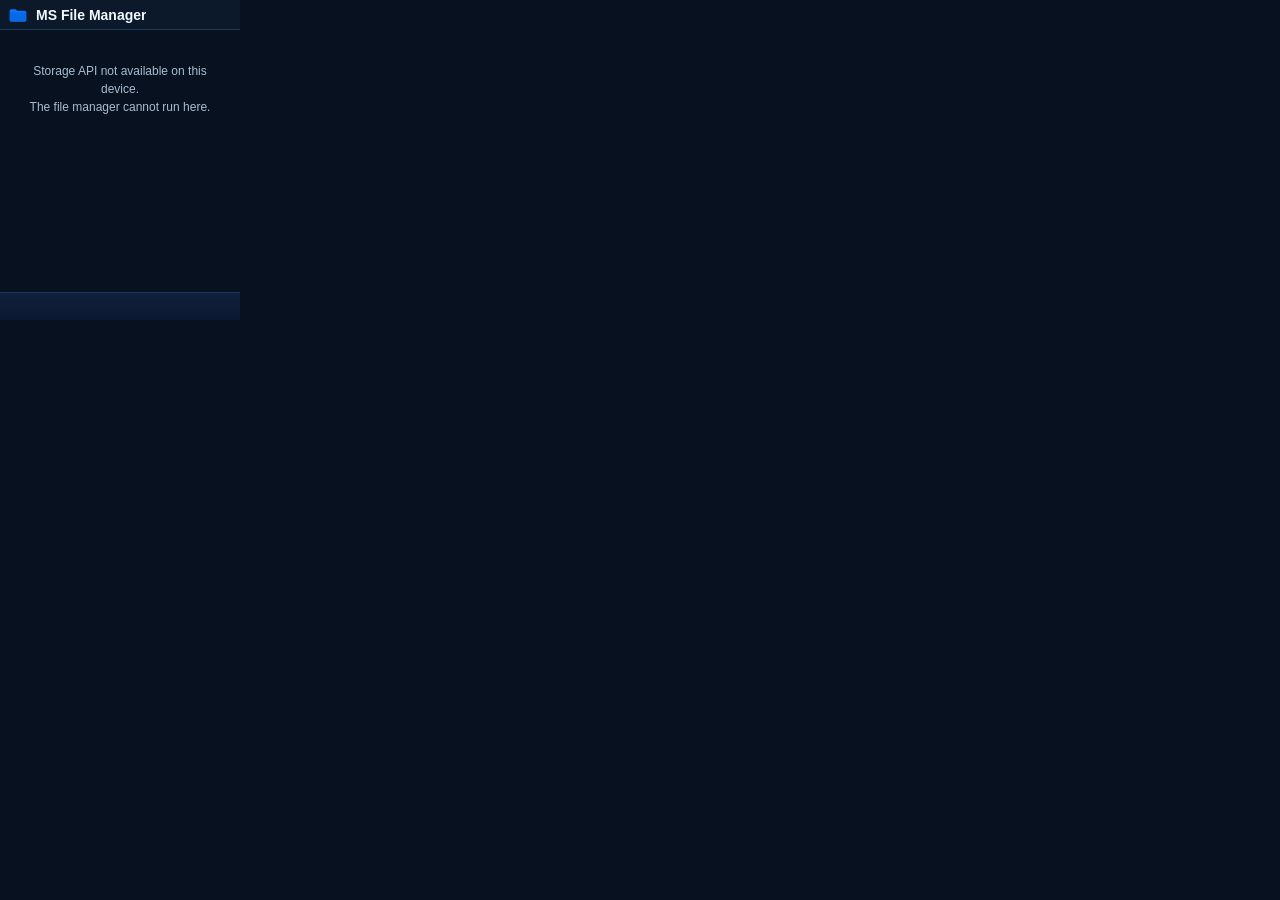
<file: index.html>
<!DOCTYPE html>
<html>
<head>
<meta charset="utf-8">
<meta name="viewport" content="width=device-width, initial-scale=1">
<title>MS File Manager</title>
<link rel="stylesheet" href="css/style.css">
</head>
<body>
<!-- ============ SVG icon sprite (local, no emoji) ============ -->
<svg width="0" height="0" style="position:absolute" aria-hidden="true">
  <defs>
    <symbol id="i-app" viewBox="0 0 24 24">
      <path d="M2 7c0-1.1.9-2 2-2h5l2 2h9c1.1 0 2 .9 2 2v9c0 1.1-.9 2-2 2H4c-1.1 0-2-.9-2-2z" fill="#0878F9"/>
      <path d="M2 9h20v9c0 1.1-.9 2-2 2H4c-1.1 0-2-.9-2-2z" fill="#0A5BD6" opacity=".55"/>
    </symbol>
    <symbol id="i-folder" viewBox="0 0 24 24">
      <path d="M2 7c0-1.1.9-2 2-2h5l2 2h9c1.1 0 2 .9 2 2v9c0 1.1-.9 2-2 2H4c-1.1 0-2-.9-2-2z" fill="#FFB52E"/>
      <path d="M2 9.5h20V18c0 1.1-.9 2-2 2H4c-1.1 0-2-.9-2-2z" fill="#E09A1F" opacity=".55"/>
    </symbol>
    <symbol id="i-img" viewBox="0 0 24 24">
      <rect x="3" y="4" width="18" height="16" rx="2" fill="#123A5C"/>
      <rect x="3" y="4" width="18" height="16" rx="2" fill="none" stroke="#50C8F5" stroke-width="1.6"/>
      <circle cx="9" cy="10" r="1.8" fill="#50C8F5"/>
      <path d="M4 18l5-5 3.5 3.5L16 13l4 4v1.5c0 .8-.7 1.5-1.5 1.5h-13C4.7 20 4 19.3 4 18.5z" fill="#50C8F5" opacity=".8"/>
    </symbol>
    <symbol id="i-vid" viewBox="0 0 24 24">
      <rect x="2.5" y="5" width="19" height="14" rx="3" fill="#C06AF3"/>
      <path d="M10.5 9.2l5.5 2.8-5.5 2.8z" fill="#0B192B"/>
    </symbol>
    <symbol id="i-aud" viewBox="0 0 24 24">
      <path d="M9.5 17.5a2.8 2.8 0 1 1-2-2.7V6.2l10-2.4v9.4a2.8 2.8 0 1 1-2-2.7V6.9l-6 1.4z" fill="#E86CB8"/>
    </symbol>
    <symbol id="i-doc" viewBox="0 0 24 24">
      <path d="M6 2.5h8L19 7.5V21.5H6z" fill="#F5A623"/>
      <path d="M14 2.5v5h5z" fill="#B97A1A"/>
      <path d="M9 12h6M9 15h6M9 18h4" stroke="#7A4d0d" stroke-width="1.6" stroke-linecap="round"/>
    </symbol>
    <symbol id="i-zip" viewBox="0 0 24 24">
      <rect x="5.5" y="2.5" width="13" height="19" rx="2" fill="#FFD23E"/>
      <path d="M12 2.5v19" stroke="#B98A00" stroke-width="1.4"/>
      <rect x="10.2" y="8" width="3.6" height="5" rx="1" fill="#B98A00"/>
      <path d="M8.5 6.5h7M8.5 17.5h7" stroke="#B98A00" stroke-width="1.2"/>
    </symbol>
    <symbol id="i-dl" viewBox="0 0 24 24">
      <path d="M12 3v10.5m0 0L7.5 9.5M12 13.5l4.5-4" stroke="#50C8F5" stroke-width="2.2" fill="none" stroke-linecap="round" stroke-linejoin="round"/>
      <path d="M4 15.5V19c0 .8.7 1.5 1.5 1.5h13c.8 0 1.5-.7 1.5-1.5v-3.5" stroke="#50C8F5" stroke-width="2.2" fill="none" stroke-linecap="round"/>
    </symbol>
    <symbol id="i-music" viewBox="0 0 24 24">
      <circle cx="12" cy="12" r="9.5" fill="#3A2350"/>
      <path d="M10 15.8a2.3 2.3 0 1 1-1.6-2.2V7.4l7-1.7v6.6a2.3 2.3 0 1 1-1.6-2.2V8l-3.8.9z" fill="#C06AF3"/>
    </symbol>
    <symbol id="i-phone" viewBox="0 0 24 24">
      <rect x="7" y="2" width="10" height="20" rx="2.5" fill="none" stroke="#A9BCD2" stroke-width="1.8"/>
      <circle cx="12" cy="18.5" r="1.3" fill="#A9BCD2"/>
      <path d="M10 4.5h4" stroke="#A9BCD2" stroke-width="1.4" stroke-linecap="round"/>
    </symbol>
    <symbol id="i-sd" viewBox="0 0 24 24">
      <path d="M7 2.5h6.5L19 8v13.5H7z" fill="none" stroke="#A9BCD2" stroke-width="1.8" stroke-linejoin="round"/>
      <text x="13" y="16.5" font-size="7" font-family="sans-serif" font-weight="bold" text-anchor="middle" fill="#A9BCD2">SD</text>
    </symbol>
    <symbol id="i-search" viewBox="0 0 24 24">
      <circle cx="10.5" cy="10.5" r="6.5" fill="none" stroke="#50C8F5" stroke-width="2.2"/>
      <path d="M15.5 15.5L21 21" stroke="#50C8F5" stroke-width="2.4" stroke-linecap="round"/>
    </symbol>
    <symbol id="i-chev" viewBox="0 0 24 24">
      <path d="M9 5l7 7-7 7" fill="none" stroke="#8FA6C2" stroke-width="2.4" stroke-linecap="round" stroke-linejoin="round"/>
    </symbol>
    <symbol id="i-back" viewBox="0 0 24 24">
      <path d="M15 5l-7 7 7 7" fill="none" stroke="#F4F8FF" stroke-width="2.4" stroke-linecap="round" stroke-linejoin="round"/>
    </symbol>
    <symbol id="i-info" viewBox="0 0 24 24">
      <circle cx="12" cy="12" r="9" fill="none" stroke="#A9BCD2" stroke-width="1.8"/>
      <circle cx="12" cy="7.5" r="1.3" fill="#A9BCD2"/>
      <path d="M12 11v6" stroke="#A9BCD2" stroke-width="2" stroke-linecap="round"/>
    </symbol>
    <symbol id="i-trash" viewBox="0 0 24 24">
      <path d="M5 7h14M10 5h4M8 7l1 13h6l1-13" fill="none" stroke="#FF4D61" stroke-width="1.9" stroke-linecap="round" stroke-linejoin="round"/>
      <path d="M10.5 10.5V17M13.5 10.5V17" stroke="#FF4D61" stroke-width="1.6" stroke-linecap="round"/>
    </symbol>
    <symbol id="i-edit" viewBox="0 0 24 24">
      <path d="M4 20l1-4L16.5 4.5a1.8 1.8 0 0 1 2.5 0l.5.5a1.8 1.8 0 0 1 0 2.5L8 19z" fill="#50C8F5"/>
    </symbol>
    <symbol id="i-copy" viewBox="0 0 24 24">
      <rect x="8" y="8" width="12" height="13" rx="2" fill="none" stroke="#A9BCD2" stroke-width="1.8"/>
      <path d="M5 15V5c0-1.1.9-2 2-2h8" fill="none" stroke="#A9BCD2" stroke-width="1.8" stroke-linecap="round"/>
    </symbol>
    <symbol id="i-move" viewBox="0 0 24 24">
      <path d="M4 9h13m0 0l-3.5-3.5M17 9l-3.5 3.5M20 15H7m0 0l3.5-3.5M7 15l3.5 3.5" fill="none" stroke="#50C8F5" stroke-width="1.9" stroke-linecap="round" stroke-linejoin="round"/>
    </symbol>
    <symbol id="i-share" viewBox="0 0 24 24">
      <circle cx="6" cy="12" r="2.6" fill="#50C8F5"/>
      <circle cx="17" cy="5.5" r="2.6" fill="#50C8F5"/>
      <circle cx="17" cy="18.5" r="2.6" fill="#50C8F5"/>
      <path d="M8.3 10.8l6.4-4M8.3 13.2l6.4 4" stroke="#50C8F5" stroke-width="1.8"/>
    </symbol>
    <symbol id="i-open" viewBox="0 0 24 24">
      <path d="M6 3.5h8L19 8.5v12H6z" fill="#0E2A45" stroke="#50C8F5" stroke-width="1.6"/>
      <path d="M14 3.5v5h5" fill="#0E2A45" stroke="#50C8F5" stroke-width="1.6"/>
      <path d="M9.5 13.5l5-2.5-2 5.5z" fill="#50C8F5"/>
    </symbol>
    <symbol id="i-plus" viewBox="0 0 24 24">
      <path d="M12 5v14M5 12h14" stroke="#50C8F5" stroke-width="2.4" stroke-linecap="round"/>
    </symbol>
    <symbol id="i-x" viewBox="0 0 24 24">
      <path d="M6 6l12 12M18 6L6 18" stroke="#A9BCD2" stroke-width="2.4" stroke-linecap="round"/>
    </symbol>
    <symbol id="i-check" viewBox="0 0 24 24">
      <path d="M4.5 12.5l5 5L19.5 7" fill="none" stroke="#3ED598" stroke-width="2.6" stroke-linecap="round" stroke-linejoin="round"/>
    </symbol>
    <symbol id="i-up" viewBox="0 0 24 24">
      <path d="M12 19V6m0 0l-6 6m6-6l6 6" fill="none" stroke="#FFB52E" stroke-width="2.2" stroke-linecap="round" stroke-linejoin="round"/>
    </symbol>
    <symbol id="i-gear" viewBox="0 0 24 24">
      <circle cx="12" cy="12" r="3.2" fill="none" stroke="#A9BCD2" stroke-width="1.8"/>
      <path d="M12 2.8v3M12 18.2v3M2.8 12h3M18.2 12h3M5.5 5.5l2.1 2.1M16.4 16.4l2.1 2.1M18.5 5.5l-2.1 2.1M7.6 16.4l-2.1 2.1" stroke="#A9BCD2" stroke-width="1.8" stroke-linecap="round"/>
    </symbol>
  </defs>
</svg>

<div id="app">
  <header id="hdr">
    <span id="hdr-ic"><svg><use xlink:href="#i-app" href="#i-app"/></svg></span>
    <span id="hdr-title">MS File Manager</span>
  </header>

  <main id="main">
    <!-- Screen 1: Home dashboard -->
    <section id="scr-home" class="screen">
      <div id="stor-cards"></div>
      <div id="cat-grid"></div>
      <div id="quick-list"></div>
    </section>

    <!-- Screens 2+3: folder/file browser (also used for Recent + categories) -->
    <section id="scr-browse" class="screen hidden">
      <div id="browse-list" class="list"></div>
    </section>

    <!-- Screen 5: file details -->
    <section id="scr-props" class="screen hidden">
      <div id="props-body"></div>
    </section>

    <!-- Screen 6: copy/move destination picker -->
    <section id="scr-picker" class="screen hidden">
      <div id="picker-crumb" class="crumb"></div>
      <div id="picker-list" class="list"></div>
    </section>

    <!-- Screen 7: search -->
    <section id="scr-search" class="screen hidden">
      <div id="search-bar">
        <svg class="sic"><use xlink:href="#i-search" href="#i-search"/></svg>
        <input id="search-input" type="text" maxlength="64" placeholder="Search files" autocomplete="off">
        <button id="search-clear" tabindex="-1"><svg><use xlink:href="#i-x" href="#i-x"/></svg></button>
      </div>
      <div id="search-hint" class="hint"></div>
      <div id="search-list" class="list"></div>
    </section>

    <!-- Screen 8: ZIP archive view -->
    <section id="scr-zip" class="screen hidden">
      <div id="zip-list" class="list"></div>
    </section>

    <!-- Settings -->
    <section id="scr-settings" class="screen hidden">
      <div id="settings-list" class="list"></div>
    </section>

    <!-- Text viewer -->
    <section id="scr-text" class="screen hidden">
      <pre id="text-body"></pre>
    </section>
  </main>

  <!-- Screen 4: file action popup menu (reused for all popup menus) -->
  <div id="menu-ov" class="overlay hidden">
    <div id="menu-box">
      <div id="menu-title">File Options</div>
      <div id="menu-list"></div>
    </div>
  </div>

  <!-- Generic dialog: confirm / prompt / message -->
  <div id="dlg-ov" class="overlay hidden">
    <div id="dlg-box">
      <div id="dlg-title"></div>
      <div id="dlg-msg"></div>
      <input id="dlg-input" type="text" maxlength="64" class="hidden">
      <div id="dlg-btns"></div>
    </div>
  </div>

  <!-- Busy / progress -->
  <div id="busy-ov" class="overlay hidden">
    <div id="busy-box"><div id="busy-spin"></div><div id="busy-msg">Working…</div></div>
  </div>

  <div id="toast" class="hidden"></div>

  <footer id="softkeys">
    <span id="sk-l"></span><span id="sk-c"></span><span id="sk-r"></span>
  </footer>
</div>

<script src="js/filesystem.js"></script>
<script src="js/operations.js"></script>
<script src="js/archive.js"></script>
<script src="js/app.js"></script>
</body>
</html>
</file>
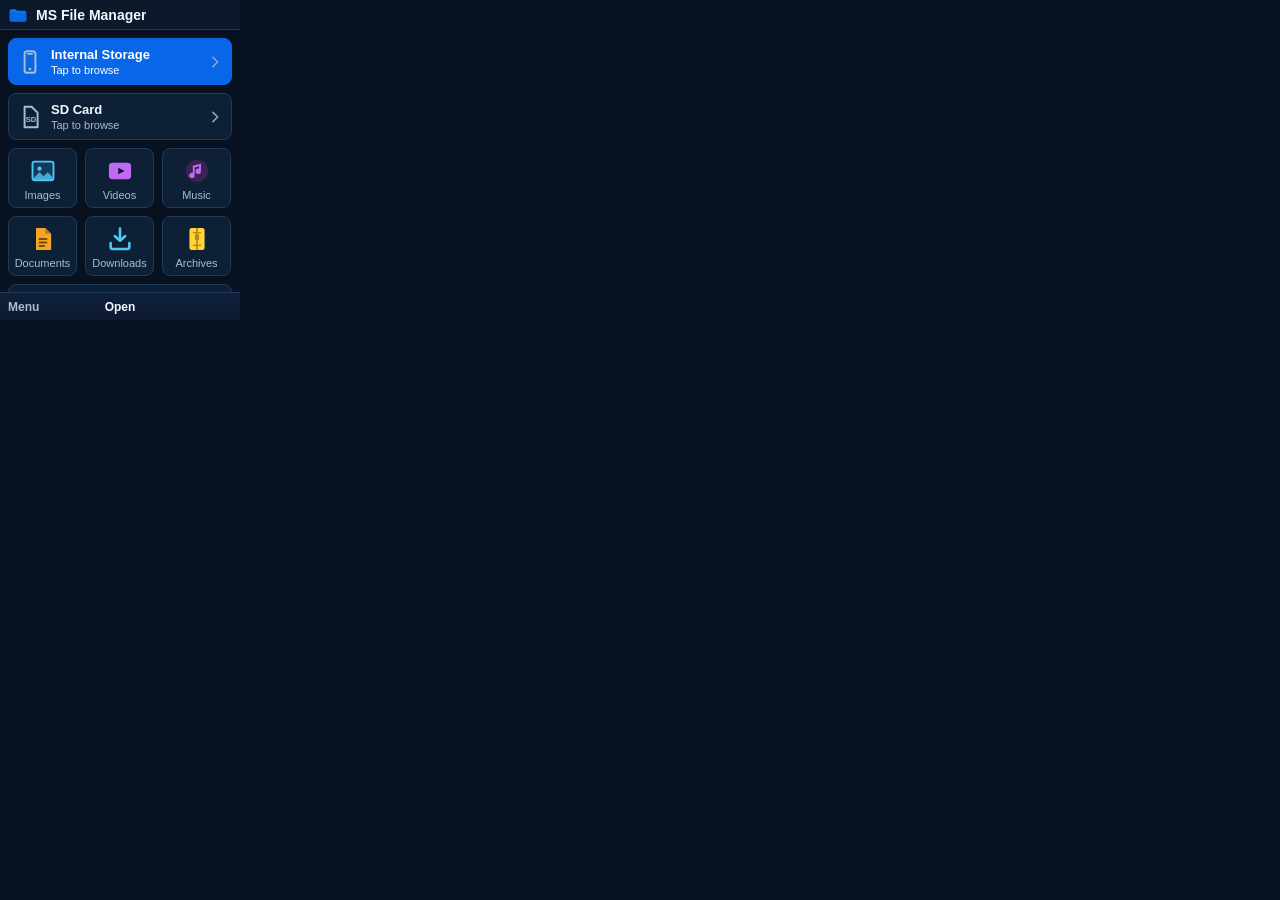
<file: tests/shots.html>
<!DOCTYPE html>
<html>
<head>
<meta charset="utf-8">
<meta name="viewport" content="width=device-width, initial-scale=1">
<title>MS File Manager</title>
<link rel="stylesheet" href="../css/style.css">
</head>
<body>
<!-- ============ SVG icon sprite (local, no emoji) ============ -->
<svg width="0" height="0" style="position:absolute" aria-hidden="true">
  <defs>
    <symbol id="i-app" viewBox="0 0 24 24">
      <path d="M2 7c0-1.1.9-2 2-2h5l2 2h9c1.1 0 2 .9 2 2v9c0 1.1-.9 2-2 2H4c-1.1 0-2-.9-2-2z" fill="#0878F9"/>
      <path d="M2 9h20v9c0 1.1-.9 2-2 2H4c-1.1 0-2-.9-2-2z" fill="#0A5BD6" opacity=".55"/>
    </symbol>
    <symbol id="i-folder" viewBox="0 0 24 24">
      <path d="M2 7c0-1.1.9-2 2-2h5l2 2h9c1.1 0 2 .9 2 2v9c0 1.1-.9 2-2 2H4c-1.1 0-2-.9-2-2z" fill="#FFB52E"/>
      <path d="M2 9.5h20V18c0 1.1-.9 2-2 2H4c-1.1 0-2-.9-2-2z" fill="#E09A1F" opacity=".55"/>
    </symbol>
    <symbol id="i-img" viewBox="0 0 24 24">
      <rect x="3" y="4" width="18" height="16" rx="2" fill="#123A5C"/>
      <rect x="3" y="4" width="18" height="16" rx="2" fill="none" stroke="#50C8F5" stroke-width="1.6"/>
      <circle cx="9" cy="10" r="1.8" fill="#50C8F5"/>
      <path d="M4 18l5-5 3.5 3.5L16 13l4 4v1.5c0 .8-.7 1.5-1.5 1.5h-13C4.7 20 4 19.3 4 18.5z" fill="#50C8F5" opacity=".8"/>
    </symbol>
    <symbol id="i-vid" viewBox="0 0 24 24">
      <rect x="2.5" y="5" width="19" height="14" rx="3" fill="#C06AF3"/>
      <path d="M10.5 9.2l5.5 2.8-5.5 2.8z" fill="#0B192B"/>
    </symbol>
    <symbol id="i-aud" viewBox="0 0 24 24">
      <path d="M9.5 17.5a2.8 2.8 0 1 1-2-2.7V6.2l10-2.4v9.4a2.8 2.8 0 1 1-2-2.7V6.9l-6 1.4z" fill="#E86CB8"/>
    </symbol>
    <symbol id="i-doc" viewBox="0 0 24 24">
      <path d="M6 2.5h8L19 7.5V21.5H6z" fill="#F5A623"/>
      <path d="M14 2.5v5h5z" fill="#B97A1A"/>
      <path d="M9 12h6M9 15h6M9 18h4" stroke="#7A4d0d" stroke-width="1.6" stroke-linecap="round"/>
    </symbol>
    <symbol id="i-zip" viewBox="0 0 24 24">
      <rect x="5.5" y="2.5" width="13" height="19" rx="2" fill="#FFD23E"/>
      <path d="M12 2.5v19" stroke="#B98A00" stroke-width="1.4"/>
      <rect x="10.2" y="8" width="3.6" height="5" rx="1" fill="#B98A00"/>
      <path d="M8.5 6.5h7M8.5 17.5h7" stroke="#B98A00" stroke-width="1.2"/>
    </symbol>
    <symbol id="i-dl" viewBox="0 0 24 24">
      <path d="M12 3v10.5m0 0L7.5 9.5M12 13.5l4.5-4" stroke="#50C8F5" stroke-width="2.2" fill="none" stroke-linecap="round" stroke-linejoin="round"/>
      <path d="M4 15.5V19c0 .8.7 1.5 1.5 1.5h13c.8 0 1.5-.7 1.5-1.5v-3.5" stroke="#50C8F5" stroke-width="2.2" fill="none" stroke-linecap="round"/>
    </symbol>
    <symbol id="i-music" viewBox="0 0 24 24">
      <circle cx="12" cy="12" r="9.5" fill="#3A2350"/>
      <path d="M10 15.8a2.3 2.3 0 1 1-1.6-2.2V7.4l7-1.7v6.6a2.3 2.3 0 1 1-1.6-2.2V8l-3.8.9z" fill="#C06AF3"/>
    </symbol>
    <symbol id="i-phone" viewBox="0 0 24 24">
      <rect x="7" y="2" width="10" height="20" rx="2.5" fill="none" stroke="#A9BCD2" stroke-width="1.8"/>
      <circle cx="12" cy="18.5" r="1.3" fill="#A9BCD2"/>
      <path d="M10 4.5h4" stroke="#A9BCD2" stroke-width="1.4" stroke-linecap="round"/>
    </symbol>
    <symbol id="i-sd" viewBox="0 0 24 24">
      <path d="M7 2.5h6.5L19 8v13.5H7z" fill="none" stroke="#A9BCD2" stroke-width="1.8" stroke-linejoin="round"/>
      <text x="13" y="16.5" font-size="7" font-family="sans-serif" font-weight="bold" text-anchor="middle" fill="#A9BCD2">SD</text>
    </symbol>
    <symbol id="i-search" viewBox="0 0 24 24">
      <circle cx="10.5" cy="10.5" r="6.5" fill="none" stroke="#50C8F5" stroke-width="2.2"/>
      <path d="M15.5 15.5L21 21" stroke="#50C8F5" stroke-width="2.4" stroke-linecap="round"/>
    </symbol>
    <symbol id="i-chev" viewBox="0 0 24 24">
      <path d="M9 5l7 7-7 7" fill="none" stroke="#8FA6C2" stroke-width="2.4" stroke-linecap="round" stroke-linejoin="round"/>
    </symbol>
    <symbol id="i-back" viewBox="0 0 24 24">
      <path d="M15 5l-7 7 7 7" fill="none" stroke="#F4F8FF" stroke-width="2.4" stroke-linecap="round" stroke-linejoin="round"/>
    </symbol>
    <symbol id="i-info" viewBox="0 0 24 24">
      <circle cx="12" cy="12" r="9" fill="none" stroke="#A9BCD2" stroke-width="1.8"/>
      <circle cx="12" cy="7.5" r="1.3" fill="#A9BCD2"/>
      <path d="M12 11v6" stroke="#A9BCD2" stroke-width="2" stroke-linecap="round"/>
    </symbol>
    <symbol id="i-trash" viewBox="0 0 24 24">
      <path d="M5 7h14M10 5h4M8 7l1 13h6l1-13" fill="none" stroke="#FF4D61" stroke-width="1.9" stroke-linecap="round" stroke-linejoin="round"/>
      <path d="M10.5 10.5V17M13.5 10.5V17" stroke="#FF4D61" stroke-width="1.6" stroke-linecap="round"/>
    </symbol>
    <symbol id="i-edit" viewBox="0 0 24 24">
      <path d="M4 20l1-4L16.5 4.5a1.8 1.8 0 0 1 2.5 0l.5.5a1.8 1.8 0 0 1 0 2.5L8 19z" fill="#50C8F5"/>
    </symbol>
    <symbol id="i-copy" viewBox="0 0 24 24">
      <rect x="8" y="8" width="12" height="13" rx="2" fill="none" stroke="#A9BCD2" stroke-width="1.8"/>
      <path d="M5 15V5c0-1.1.9-2 2-2h8" fill="none" stroke="#A9BCD2" stroke-width="1.8" stroke-linecap="round"/>
    </symbol>
    <symbol id="i-move" viewBox="0 0 24 24">
      <path d="M4 9h13m0 0l-3.5-3.5M17 9l-3.5 3.5M20 15H7m0 0l3.5-3.5M7 15l3.5 3.5" fill="none" stroke="#50C8F5" stroke-width="1.9" stroke-linecap="round" stroke-linejoin="round"/>
    </symbol>
    <symbol id="i-share" viewBox="0 0 24 24">
      <circle cx="6" cy="12" r="2.6" fill="#50C8F5"/>
      <circle cx="17" cy="5.5" r="2.6" fill="#50C8F5"/>
      <circle cx="17" cy="18.5" r="2.6" fill="#50C8F5"/>
      <path d="M8.3 10.8l6.4-4M8.3 13.2l6.4 4" stroke="#50C8F5" stroke-width="1.8"/>
    </symbol>
    <symbol id="i-open" viewBox="0 0 24 24">
      <path d="M6 3.5h8L19 8.5v12H6z" fill="#0E2A45" stroke="#50C8F5" stroke-width="1.6"/>
      <path d="M14 3.5v5h5" fill="#0E2A45" stroke="#50C8F5" stroke-width="1.6"/>
      <path d="M9.5 13.5l5-2.5-2 5.5z" fill="#50C8F5"/>
    </symbol>
    <symbol id="i-plus" viewBox="0 0 24 24">
      <path d="M12 5v14M5 12h14" stroke="#50C8F5" stroke-width="2.4" stroke-linecap="round"/>
    </symbol>
    <symbol id="i-x" viewBox="0 0 24 24">
      <path d="M6 6l12 12M18 6L6 18" stroke="#A9BCD2" stroke-width="2.4" stroke-linecap="round"/>
    </symbol>
    <symbol id="i-check" viewBox="0 0 24 24">
      <path d="M4.5 12.5l5 5L19.5 7" fill="none" stroke="#3ED598" stroke-width="2.6" stroke-linecap="round" stroke-linejoin="round"/>
    </symbol>
    <symbol id="i-up" viewBox="0 0 24 24">
      <path d="M12 19V6m0 0l-6 6m6-6l6 6" fill="none" stroke="#FFB52E" stroke-width="2.2" stroke-linecap="round" stroke-linejoin="round"/>
    </symbol>
    <symbol id="i-gear" viewBox="0 0 24 24">
      <circle cx="12" cy="12" r="3.2" fill="none" stroke="#A9BCD2" stroke-width="1.8"/>
      <path d="M12 2.8v3M12 18.2v3M2.8 12h3M18.2 12h3M5.5 5.5l2.1 2.1M16.4 16.4l2.1 2.1M18.5 5.5l-2.1 2.1M7.6 16.4l-2.1 2.1" stroke="#A9BCD2" stroke-width="1.8" stroke-linecap="round"/>
    </symbol>
  </defs>
</svg>

<div id="app">
  <header id="hdr">
    <span id="hdr-ic"><svg><use xlink:href="#i-app" href="#i-app"/></svg></span>
    <span id="hdr-title">MS File Manager</span>
  </header>

  <main id="main">
    <!-- Screen 1: Home dashboard -->
    <section id="scr-home" class="screen">
      <div id="stor-cards"></div>
      <div id="cat-grid"></div>
      <div id="quick-list"></div>
    </section>

    <!-- Screens 2+3: folder/file browser (also used for Recent + categories) -->
    <section id="scr-browse" class="screen hidden">
      <div id="browse-list" class="list"></div>
    </section>

    <!-- Screen 5: file details -->
    <section id="scr-props" class="screen hidden">
      <div id="props-body"></div>
    </section>

    <!-- Screen 6: copy/move destination picker -->
    <section id="scr-picker" class="screen hidden">
      <div id="picker-crumb" class="crumb"></div>
      <div id="picker-list" class="list"></div>
    </section>

    <!-- Screen 7: search -->
    <section id="scr-search" class="screen hidden">
      <div id="search-bar">
        <svg class="sic"><use xlink:href="#i-search" href="#i-search"/></svg>
        <input id="search-input" type="text" maxlength="64" placeholder="Search files" autocomplete="off">
        <button id="search-clear" tabindex="-1"><svg><use xlink:href="#i-x" href="#i-x"/></svg></button>
      </div>
      <div id="search-hint" class="hint"></div>
      <div id="search-list" class="list"></div>
    </section>

    <!-- Screen 8: ZIP archive view -->
    <section id="scr-zip" class="screen hidden">
      <div id="zip-list" class="list"></div>
    </section>

    <!-- Settings -->
    <section id="scr-settings" class="screen hidden">
      <div id="settings-list" class="list"></div>
    </section>

    <!-- Text viewer -->
    <section id="scr-text" class="screen hidden">
      <pre id="text-body"></pre>
    </section>
  </main>

  <!-- Screen 4: file action popup menu (reused for all popup menus) -->
  <div id="menu-ov" class="overlay hidden">
    <div id="menu-box">
      <div id="menu-title">File Options</div>
      <div id="menu-list"></div>
    </div>
  </div>

  <!-- Generic dialog: confirm / prompt / message -->
  <div id="dlg-ov" class="overlay hidden">
    <div id="dlg-box">
      <div id="dlg-title"></div>
      <div id="dlg-msg"></div>
      <input id="dlg-input" type="text" maxlength="64" class="hidden">
      <div id="dlg-btns"></div>
    </div>
  </div>

  <!-- Busy / progress -->
  <div id="busy-ov" class="overlay hidden">
    <div id="busy-box"><div id="busy-spin"></div><div id="busy-msg">Working…</div></div>
  </div>

  <div id="toast" class="hidden"></div>

  <footer id="softkeys">
    <span id="sk-l"></span><span id="sk-c"></span><span id="sk-r"></span>
  </footer>
</div>

<script src="fake.js"></script>
<script src="driver.js"></script>
<script src="../js/filesystem.js"></script>
<script src="../js/operations.js"></script>
<script src="../js/archive.js"></script>
<script src="../js/app.js"></script>
</body>
</html>
</file>
<file: css/style.css>
/* MS File Manager — premium dark theme for 240x320 KaiOS. ES5-era CSS only. */
:root {
  --bg: #07111F;
  --bg2: #0B192B;
  --card: #0D2035;
  --blue: #0878F9;
  --sel: #0866E8;
  --text: #F4F8FF;
  --text2: #A9BCD2;
  --folder: #FFB52E;
  --img: #50C8F5;
  --vid: #C06AF3;
  --aud: #E86CB8;
  --red: #FF4D61;
  --green: #3ED598;
  --border: #203B57;
}
* { margin: 0; padding: 0; box-sizing: border-box; }
html, body { width: 240px; height: 320px; overflow: hidden; }
body {
  background: var(--bg);
  color: var(--text);
  font-family: sans-serif;
  font-size: 13px;
  -moz-user-select: none;
}
.hidden { display: none !important; }
svg { display: block; }

#app { width: 240px; height: 320px; display: flex; flex-direction: column; background: var(--bg); }

/* ---------- header (30px) ---------- */
#hdr {
  height: 30px; flex: 0 0 30px;
  display: flex; align-items: center; gap: 8px;
  padding: 0 8px;
  background: var(--bg2);
  border-bottom: 1px solid var(--border);
}
#hdr-ic { width: 20px; height: 20px; flex: 0 0 20px; }
#hdr-ic svg { width: 20px; height: 20px; }
#hdr-title {
  font-size: 14px; font-weight: bold; color: var(--text);
  white-space: nowrap; overflow: hidden; text-overflow: ellipsis;
}

/* ---------- main / screens ---------- */
#main { flex: 1 1 auto; overflow: hidden; position: relative; }
.screen { height: 100%; overflow-y: auto; overflow-x: hidden; padding: 8px; position: relative; }
.screen::-webkit-scrollbar { width: 0; }

/* ---------- home: storage cards ---------- */
.stor-card {
  display: flex; align-items: center; gap: 8px;
  background: var(--card);
  border: 1px solid var(--border);
  border-radius: 8px;
  padding: 8px; margin-bottom: 8px;
}
.stor-card.focused { background: var(--sel); border-color: var(--sel); }
.stor-card.focused .stor-sub, .stor-card.focused .stor-name { color: #fff; }
.stor-ic { width: 26px; height: 26px; flex: 0 0 26px; }
.stor-ic svg { width: 26px; height: 26px; }
.stor-mid { flex: 1 1 auto; min-width: 0; }
.stor-name { font-size: 13px; font-weight: bold; }
.stor-sub { font-size: 11px; color: var(--text2); margin-top: 2px; }
.stor-bar { height: 5px; background: #13283f; border-radius: 3px; margin-top: 5px; overflow: hidden; }
.stor-card.focused .stor-bar { background: rgba(255,255,255,.25); }
.stor-fill { height: 100%; background: var(--blue); border-radius: 3px; }
.stor-card.focused .stor-fill { background: #fff; }
.stor-chev { width: 16px; height: 16px; flex: 0 0 16px; }
.stor-chev svg { width: 16px; height: 16px; }

/* ---------- home: category grid ---------- */
#cat-grid {
  display: flex; flex-wrap: wrap; gap: 8px; margin-bottom: 8px;
}
.cat-tile {
  width: 69px; /* (240-16-16)/3 */
  background: var(--card);
  border: 1px solid var(--border);
  border-radius: 8px;
  padding: 8px 4px 6px;
  text-align: center;
}
.cat-tile.focused { background: var(--sel); border-color: var(--sel); }
.cat-tile svg { width: 28px; height: 28px; margin: 0 auto 4px; }
.cat-tile .t { font-size: 11px; color: var(--text2); }
.cat-tile.focused .t { color: #fff; }

/* ---------- quick rows (home bottom) ---------- */
.qrow {
  display: flex; align-items: center; gap: 8px;
  background: var(--card); border: 1px solid var(--border);
  border-radius: 8px; padding: 8px; margin-bottom: 8px;
}
.qrow.focused { background: var(--sel); border-color: var(--sel); }
.qrow svg { width: 20px; height: 20px; flex: 0 0 20px; }
.qrow .t { font-size: 13px; }
.qrow .chev { margin-left: auto; width: 16px; height: 16px; }
.qrow .chev svg { width: 16px; height: 16px; }

/* ---------- generic list rows ---------- */
.list { display: flex; flex-direction: column; gap: 4px; }
.row {
  display: flex; align-items: center; gap: 8px;
  padding: 6px 8px;
  border-radius: 8px;
  border: 1px solid transparent;
  min-height: 44px;
}
.row.focused { background: var(--sel); border-color: var(--sel); }
.row .ric { width: 28px; height: 28px; flex: 0 0 28px; }
.row .ric svg { width: 28px; height: 28px; }
.row .rmid { flex: 1 1 auto; min-width: 0; }
.row .rn {
  font-size: 13px; color: var(--text);
  white-space: nowrap; overflow: hidden; text-overflow: ellipsis;
}
.row .rs { font-size: 11px; color: var(--text2); margin-top: 2px; white-space: nowrap; overflow: hidden; text-overflow: ellipsis; }
.row.focused .rs { color: #dbe9ff; }
.row .rmeta { font-size: 11px; color: var(--text2); flex: 0 0 auto; }
.row.focused .rmeta { color: #dbe9ff; }
.row .rchev { width: 16px; height: 16px; flex: 0 0 16px; }
.row .rchev svg { width: 16px; height: 16px; }
.row .rval { font-size: 12px; color: var(--text2); }
.row.focused .rval { color: #fff; }
.empty-note {
  text-align: center; color: var(--text2); font-size: 12px;
  padding: 24px 16px; line-height: 1.5;
}

/* ---------- popup menu (screen 4) ---------- */
.overlay {
  position: absolute; left: 0; top: 0; width: 240px; height: 292px;
  background: rgba(3, 8, 16, .72);
  display: flex; align-items: center; justify-content: center;
  z-index: 20;
}
#menu-box {
  width: 200px; max-height: 264px; overflow-y: auto;
  background: var(--bg2);
  border: 1px solid var(--border);
  border-radius: 10px;
  padding: 6px;
}
#menu-box::-webkit-scrollbar { width: 0; }
#menu-title {
  text-align: center; font-size: 13px; font-weight: bold;
  padding: 8px 4px; color: var(--text);
  border-bottom: 1px solid var(--border); margin-bottom: 4px;
}
.mi {
  display: flex; align-items: center; gap: 10px;
  padding: 8px; border-radius: 7px; font-size: 13px;
}
.mi svg { width: 20px; height: 20px; flex: 0 0 20px; }
.mi.focused { background: var(--sel); }
.mi.disabled { opacity: .38; }
.mi-sep { height: 1px; background: var(--border); margin: 4px 8px; }
.mi .why { font-size: 10px; color: var(--text2); margin-left: auto; }

/* ---------- dialog ---------- */
#dlg-box {
  width: 208px; background: var(--bg2);
  border: 1px solid var(--border); border-radius: 10px; padding: 12px;
}
#dlg-title { font-size: 13px; font-weight: bold; margin-bottom: 8px; text-align: center; }
#dlg-msg { font-size: 12px; color: var(--text2); line-height: 1.5; margin-bottom: 10px; word-wrap: break-word; }
#dlg-input {
  width: 100%; padding: 7px 8px; margin-bottom: 10px;
  background: var(--bg); border: 1px solid var(--border); border-radius: 6px;
  color: var(--text); font-size: 13px; outline: none;
}
#dlg-input:focus { border-color: var(--blue); }
#dlg-btns { display: flex; gap: 8px; }
.dbtn {
  flex: 1; text-align: center; padding: 8px 4px;
  border-radius: 7px; font-size: 12px; font-weight: bold;
  background: var(--card); border: 1px solid var(--border); color: var(--text);
}
.dbtn.focused { background: var(--sel); border-color: var(--sel); color: #fff; }
.dbtn.danger.focused { background: var(--red); border-color: var(--red); }

/* ---------- busy ---------- */
#busy-box {
  background: var(--bg2); border: 1px solid var(--border);
  border-radius: 10px; padding: 16px 20px; text-align: center;
}
#busy-spin {
  width: 26px; height: 26px; margin: 0 auto 10px;
  border: 3px solid var(--border); border-top-color: var(--blue);
  border-radius: 50%;
  animation: spin 0.9s linear infinite;
}
@keyframes spin { to { transform: rotate(360deg); } }
#busy-msg { font-size: 12px; color: var(--text2); line-height: 1.5; }

/* ---------- toast ---------- */
#toast {
  position: absolute; left: 20px; right: 20px; bottom: 40px;
  background: #12283f; border: 1px solid var(--border);
  border-radius: 8px; padding: 8px 10px;
  font-size: 12px; text-align: center; color: var(--text);
  z-index: 30; line-height: 1.4;
}

/* ---------- properties (screen 5) ---------- */
#props-body { display: flex; flex-direction: column; gap: 4px; }
.prop-thumb {
  width: 120px; height: 90px; margin: 4px auto 8px;
  border-radius: 8px; border: 1px solid var(--border);
  object-fit: cover; background: var(--card);
  display: block;
}
.prop-ic { width: 56px; height: 56px; margin: 4px auto 8px; }
.prop-ic svg { width: 56px; height: 56px; }
.prow { display: flex; gap: 8px; padding: 6px 8px; font-size: 12px; }
.prow .k { flex: 0 0 64px; color: var(--blue); font-weight: bold; }
.prow .v { flex: 1 1 auto; color: var(--text); word-wrap: break-word; min-width: 0; }

/* ---------- picker crumb ---------- */
.crumb {
  font-size: 12px; color: var(--text2);
  background: var(--card); border: 1px solid var(--border);
  border-radius: 8px; padding: 7px 8px; margin-bottom: 8px;
  white-space: nowrap; overflow: hidden; text-overflow: ellipsis;
}
.crumb b { color: var(--text); }

/* ---------- search ---------- */
#search-bar {
  display: flex; align-items: center; gap: 6px;
  background: var(--card); border: 1px solid var(--border);
  border-radius: 8px; padding: 6px 8px; margin-bottom: 8px;
}
#search-bar .sic { width: 18px; height: 18px; flex: 0 0 18px; }
#search-bar .sic svg { width: 18px; height: 18px; }
#search-input {
  flex: 1 1 auto; min-width: 0;
  background: transparent; border: none; outline: none;
  color: var(--text); font-size: 13px;
}
#search-clear {
  width: 22px; height: 22px; flex: 0 0 22px;
  background: transparent; border: none; padding: 0;
}
#search-clear svg { width: 18px; height: 18px; }
.hint { font-size: 11px; color: var(--text2); margin-bottom: 8px; line-height: 1.5; }

/* ---------- text viewer ---------- */
#text-body {
  font-size: 12px; line-height: 1.6; color: var(--text);
  white-space: pre-wrap; word-wrap: break-word;
  font-family: monospace;
}

/* ---------- settings rows reuse .row ---------- */

/* ---------- softkeys (28px, app-drawn like MS Gallery) ---------- */
#softkeys {
  flex: 0 0 28px; height: 28px;
  display: flex;
  background: linear-gradient(180deg, #10203c, #0c1830);
  border-top: 1px solid var(--border);
  font-size: 12px; font-weight: bold; color: var(--text2);
}
#softkeys span {
  flex: 1; display: flex; align-items: center;
  overflow: hidden; white-space: nowrap;
  padding: 0 8px;
}
#sk-l { justify-content: flex-start; }
#sk-c { justify-content: center; color: var(--text); }
#sk-r { justify-content: flex-end; }
</file>
